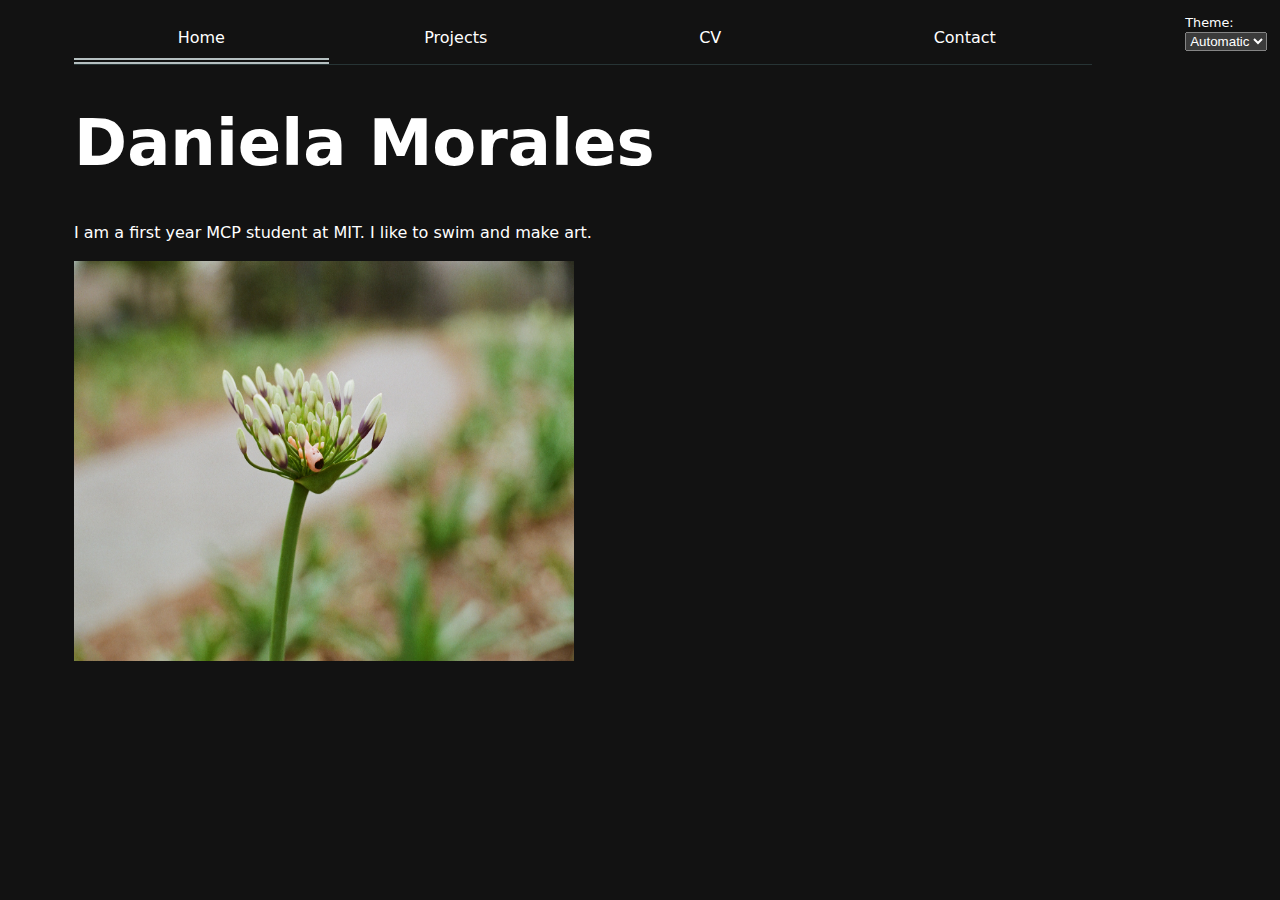
<file: index.html>
<!DOCTYPE html>
<html lang="en" class="home">

<head>
    <meta charset="UTF-8">
    <meta name="viewport" content="width=device-width, initial-scale=1.0">
    <title>Daniela_Morales:Personal site and portfolio</title>
    <link rel="stylesheet" href="style.css">
    <script type="module" src="global.js"></script>
</head>

<body>
    <h1> Daniela Morales </h1>
    <p> I am a first year MCP student at MIT. I like to swim and make art.</p>
    <img src="images/Flower and Baby.jpeg" alt="Mini baby doll in a purple flower" width="500" height="400">
</body>

</html>
</file>
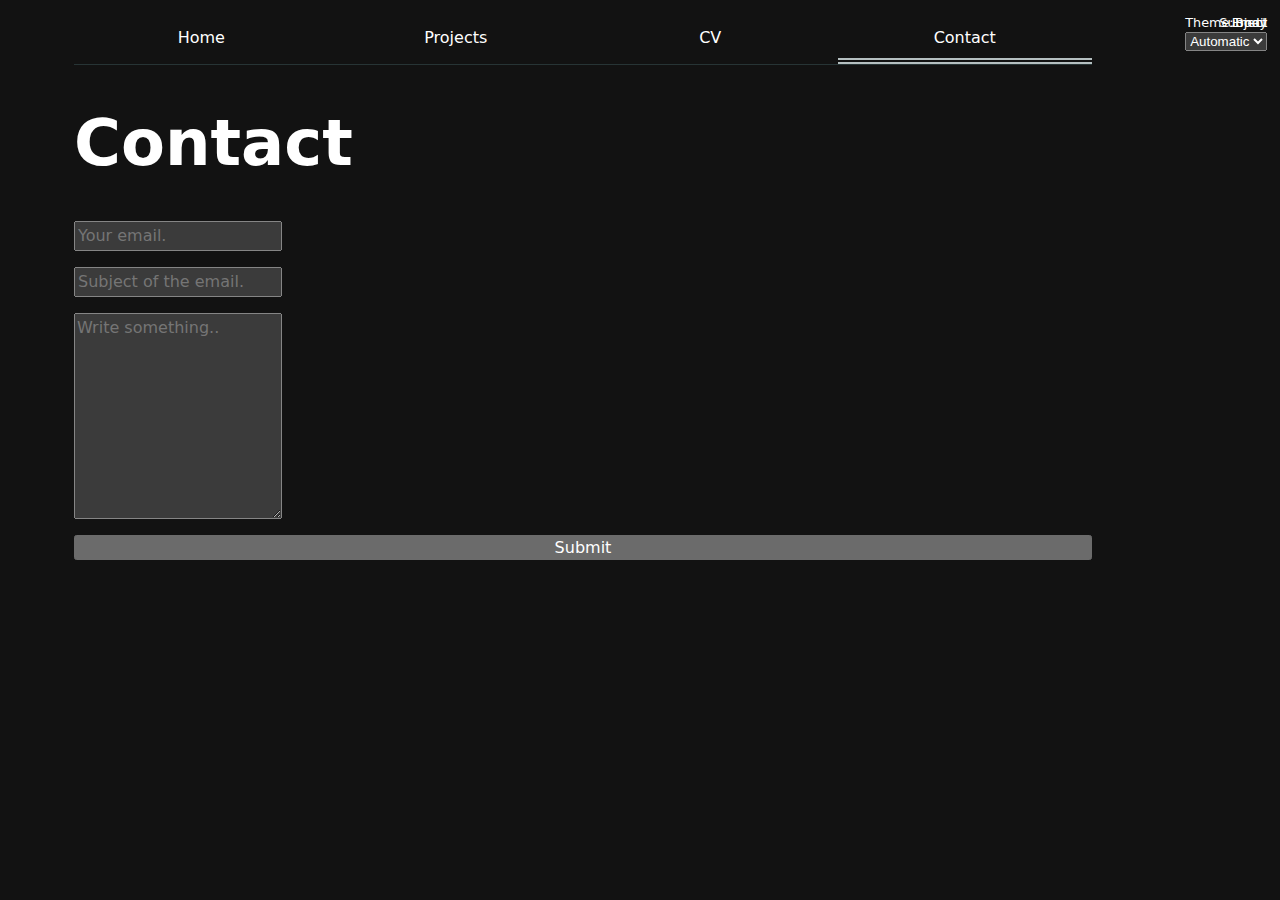
<file: contact/index.html>
<!DOCTYPE html>
<html>

<head>
  <meta charset="UTF-8">
  <meta name="viewport" content="width=device-width, initial-scale=1.0">
  <title>Daniela_Morales:Personal site and portfolio</title>
  <link rel="stylesheet" href="../style.css">
  <script type="module" src="../global.js"></script>
</head>

<body>

  <h1> Contact </h1>


  <div class="container">
    <form action="mailto:danmor@mit.edu" method="post" enctype="text/plain">
      <label for="email">Email</label>
      <input type="email" id="email" name="email" placeholder="Your email.">
      <br />
      <label for="subject">Subject</label>
      <input type="text" id="subject" name="subject" placeholder="Subject of the email.">
      <br />
      <label for="body">Body</label>
      <textarea id="body" name="Body" placeholder="Write something.." style="height:200px"></textarea>
      <br />
      <input class="submit" type="submit" value="Submit">
    </form>
  </div>

</body>

</html>
</file>
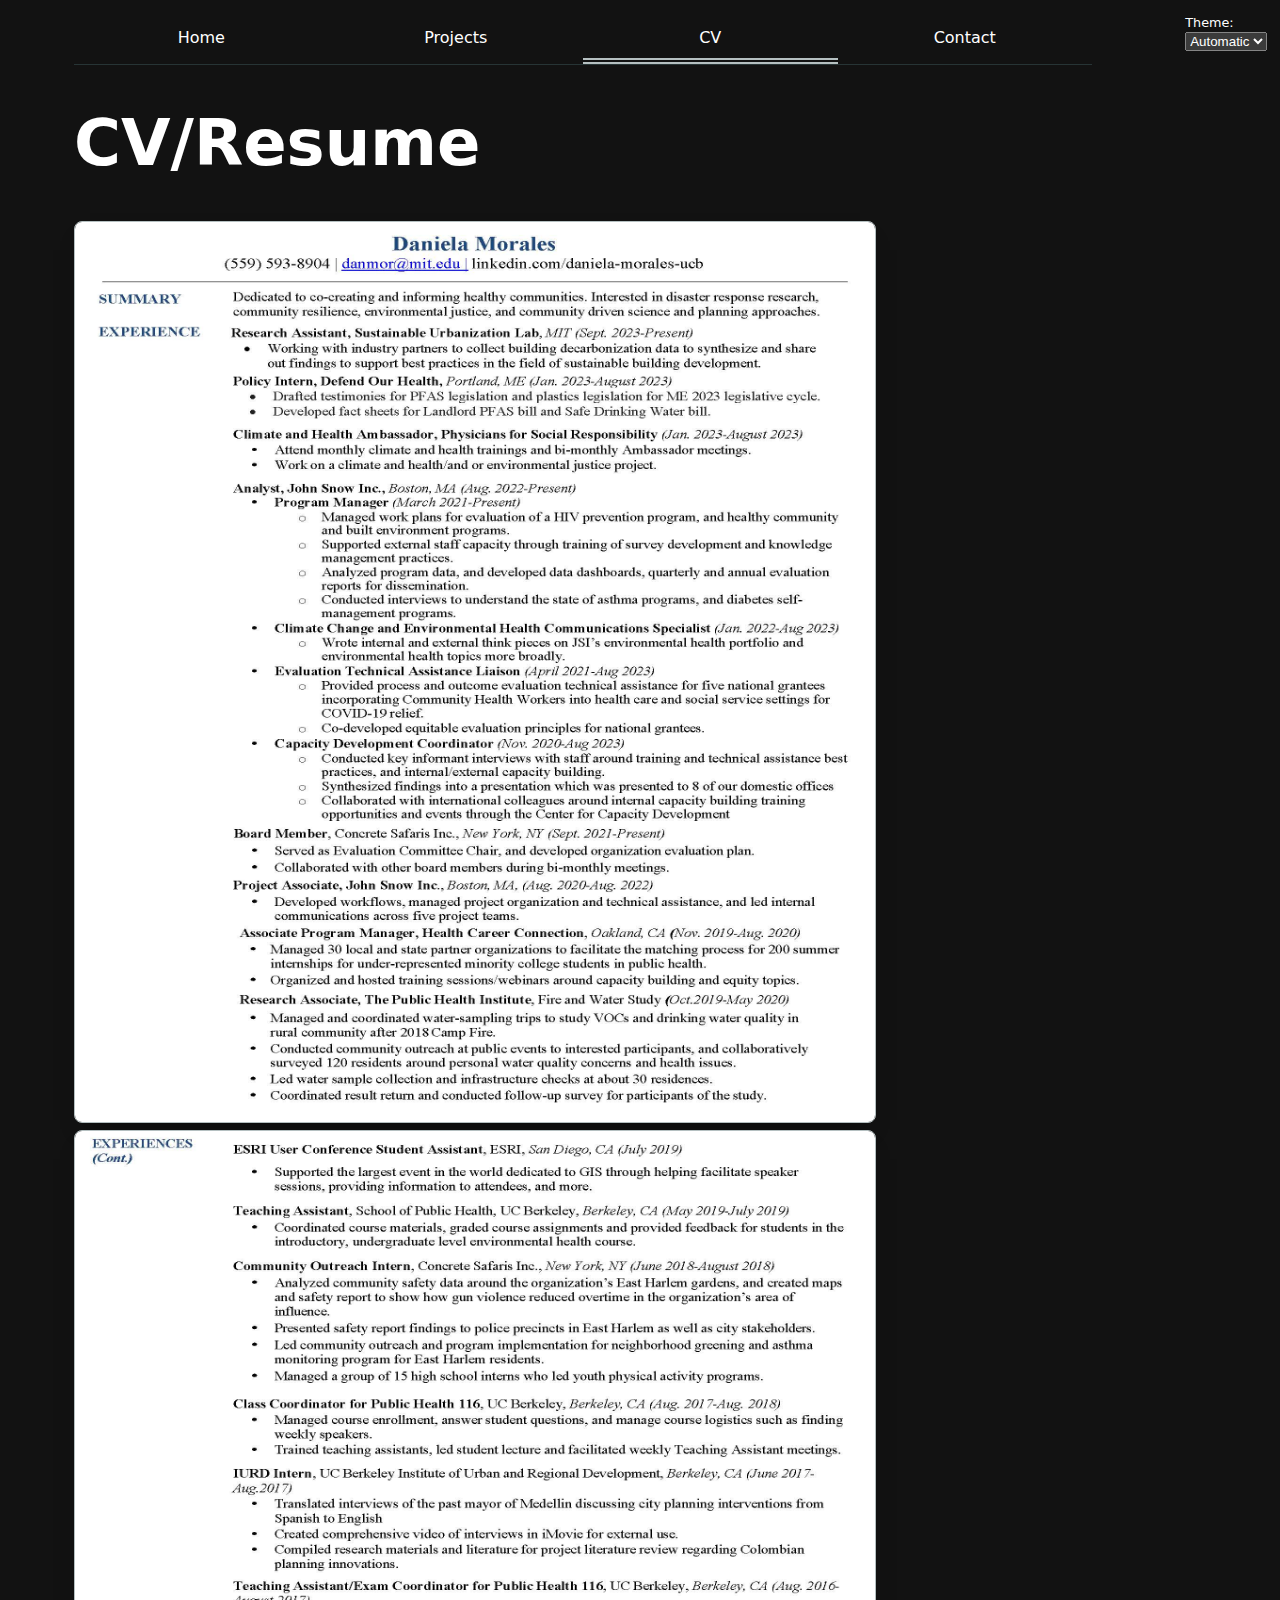
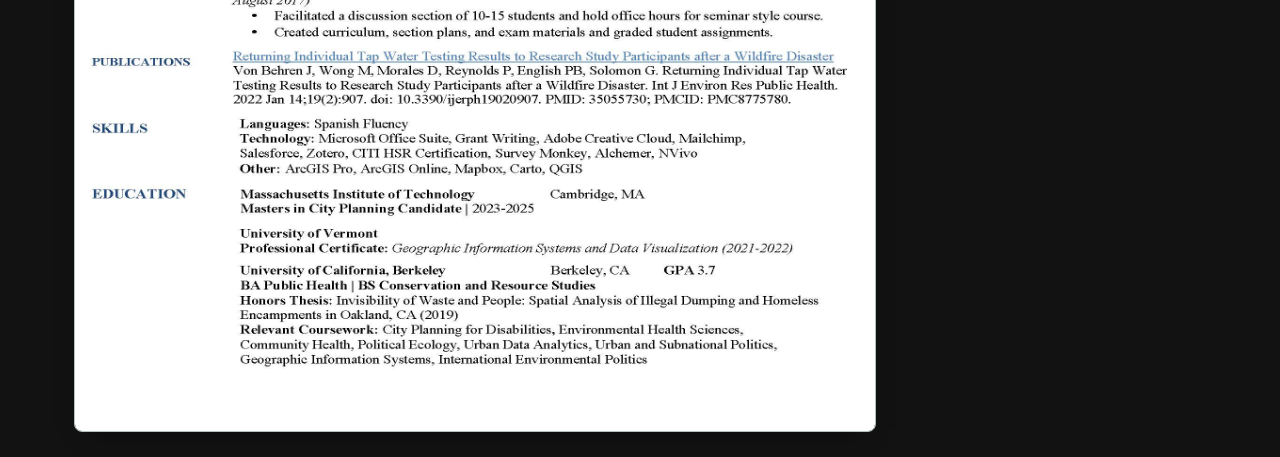
<file: cv/index.html>
<!DOCTYPE html>
<html lang="en">

<head>
    <meta charset="UTF-8">
    <meta name="viewport" content="width=device-width, initial-scale=1.0">
    <title>Daniela_Morales:Personal site and portfolio</title>
    <link rel="stylesheet" href="../style.css">
    <script type="module" src="../global.js"></script>
</head>

<body>


    <h1> CV/Resume </h1>

    <img class="resume" src="imagescv/Daniela Morales_CV_2023_Page_1.jpg" alt="Page 1 Resume" width="800" height="900">

    <img class="resume" src="imagescv/Daniela Morales_CV_2023_Page_2.jpg" alt="Page 2 Resume" width="800" height="900">

</body>

</html>
</file>
<file: style.css>
body {
  /* Set line height to 1.5 times the font size
       and use the OS’s UI font as the website font
     */
  font: 100%/1.5 system-ui;
  max-width: 100ch;
  margin-inline: 5%;
  writing-mode: horizontal-tb;
  padding: 10px;
  accent-color: var(--color-accent);
  --color-accent: oklch(65% 50% 0);
}

nav {
  --border-color: oklch(50% 10% 200 / 40%);
  display: flex;
  margin-bottom: 0.5em;
  border-bottom-width: 1px;
  border-bottom-style: solid;
  border-bottom-color: var(--border-color);
}
a {
  flex: 1;
  text-decoration: none;
  color: inherit;
  text-align: center;
  padding: 0.5em;
}

a:hover {
  border-bottom-color: var(--color-accent);
  background-color: color-mix(in oklch, var(--color-accent), canvas 85%);
}

.current {
  border-bottom: 0.4em double oklch(80% 3% 200);
}

form,
label,
input,
textarea {
  font: inherit;
}
form {
  display: grid;
  grid-template-columns: auto 1fr;
  gap: 1em;
}

label,
.submit {
  display: grid;
  grid-template-columns: subgrid;
  grid-column: 1 / -1;
}

img {
  max-width: 100%;
}

.projects {
  display: grid;
  gap: 1em;
  grid-template-columns: repeat(auto-fill, minmax(15em, 1fr));
}

article {
  grid-row: span 3;

  display: grid;
  grid-template-rows: subgrid;
}

h1 {
  font-size: 400%;
}
h2 {
  margin: 0;
}

h1,
h2,
h3,
h4,
h5,
h6 {
  line-height: 1.1;
  text-wrap: balance;
}

.resume {
  border: 1px solid oklch(80% 3% 200);
  border-radius: 8px;
  box-shadow: 0px 13px 25px -16px rgba(0, 0, 0, 0.6);
}

html {
  color-scheme: dark;
}

option {
  color-scheme: light dark;
  color-scheme: light;
  color-scheme: dark;
}
label {
  position: absolute;
  top: 1em;
  right: 1em;
  font-size: 80%;
}
</file>
